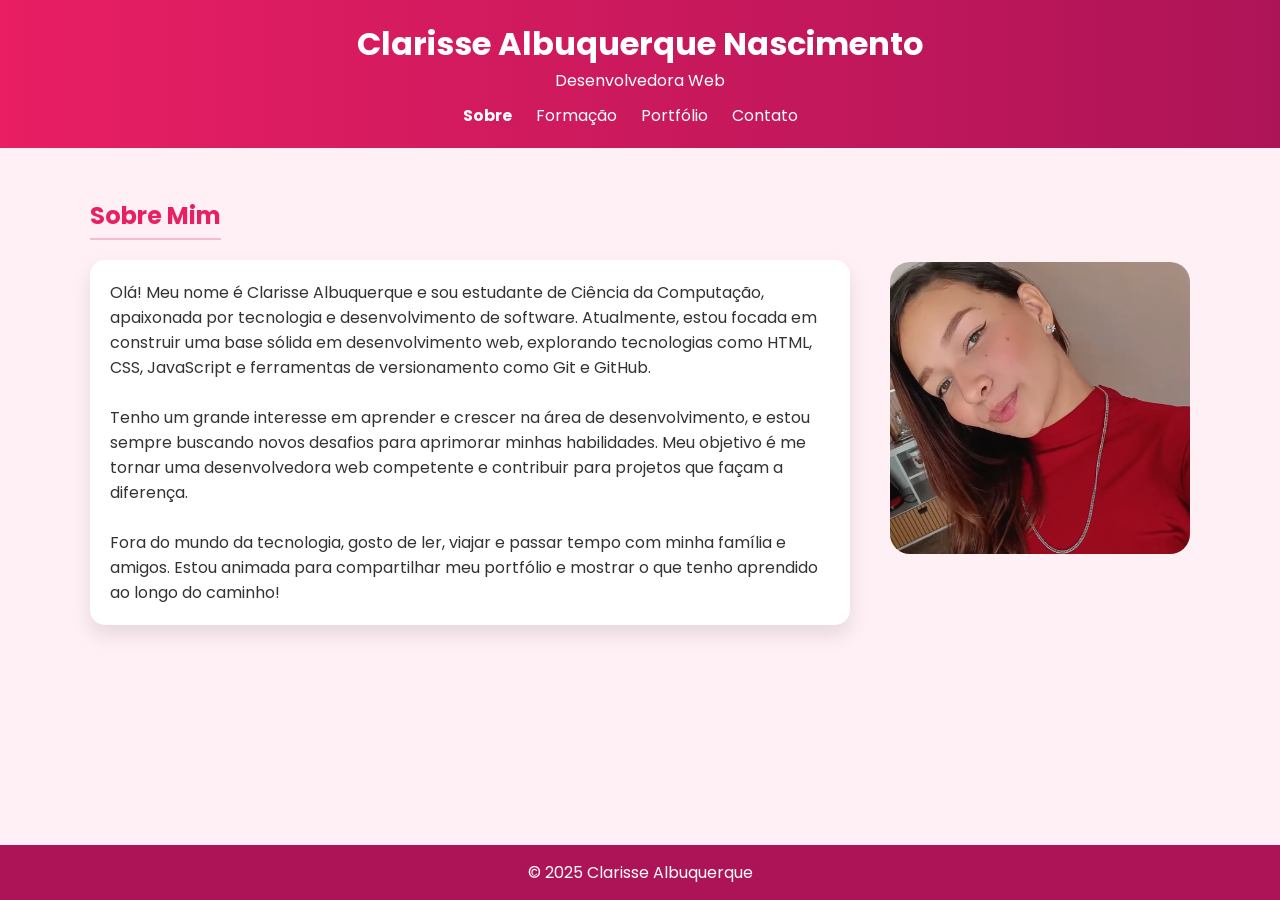
<file: index.html>
<!DOCTYPE html>
<html lang="pt-BR">

    <head>

        <meta charset="UTF-8">

        <!-- Nome que aparece na aba -->
        <title>Clarisse Albuquerque | Portfólio</title>

        <!-- Outros metadados -->
        <meta name="description"
            content="Portfólio de Clarisse Albuquerque - Desenvolvedora Web">
        <meta name="author" content="Clarisse Albuquerque">

        <!-- Importação do CSS -->
        <link rel="stylesheet" href="style.css">

        <!-- Fonte externa -->
        <link
            href="https://fonts.googleapis.com/css2?family=Poppins&display=swap"
            rel="stylesheet">
    </head>

    <body>

        <!-- ===== CABEÇALHO ===== -->
        <header class="main-header">
            <div class="container">
                <h1>Clarisse Albuquerque Nascimento</h1>
                <p class="subtitle">Desenvolvedora Web</p>

                <!-- Menu de navegação -->
                <nav>
                    <a href="index.html">Sobre</a>
                    <a href="formacao.html">Formação</a>
                    <a href="portfolio.html">Portfólio</a>
                    <a href="contato.html">Contato</a>
                </nav>
            </div>
        </header>

        <!-- ===== CONTEÚDO PRINCIPAL ===== -->
        <main class="container">

            <div class="sobre-grid">

                <!-- Área de texto -->
                <div class="sobre-texto">
                    <h2>Sobre Mim </h2>

                    <div class="card">
                        <p>Olá! Meu nome é Clarisse Albuquerque e sou estudante de Ciência da Computação, apaixonada por tecnologia e desenvolvimento de software. Atualmente, estou focada em construir uma base sólida em desenvolvimento web, explorando tecnologias como HTML, CSS, JavaScript e ferramentas de versionamento como Git e GitHub.</p>
                        <br>
                        <p>    Tenho um grande interesse em aprender e crescer na área de desenvolvimento, e estou sempre buscando novos desafios para aprimorar minhas habilidades. Meu objetivo é me tornar uma desenvolvedora web competente e contribuir para projetos que façam a diferença.</p>
                        <br>
                        <p>    Fora do mundo da tecnologia, gosto de ler, viajar e passar tempo com minha família e amigos. Estou animada para compartilhar meu portfólio e mostrar o que tenho aprendido ao longo do caminho!</p>
                    </div>
                </div>

                <!-- Área da imagem -->
                <div class="sobre-img">
                    <img src="img/perfil.png" alt="Foto de perfil">
                </div>

            </div>

        </main>

        <!-- ===== RODAPÉ ===== -->
        <footer>
            <p>© 2025 Clarisse Albuquerque</p>
        </footer>

        <!-- Script JS -->
        <script src="scripts.js"></script>

    </body>
</html>
</file>
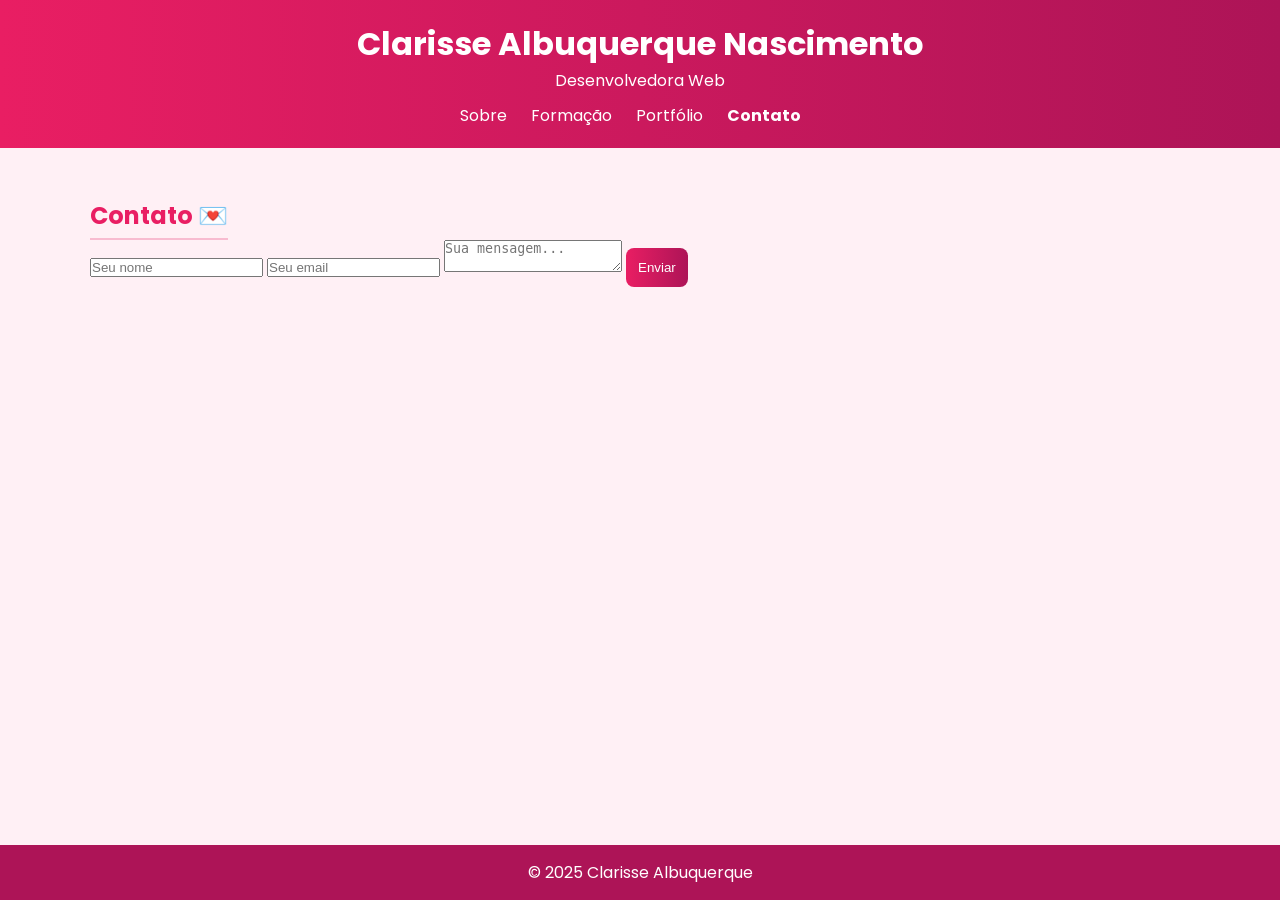
<file: contato.html>
<!DOCTYPE html>
<html lang="pt-BR">

<head>
    <!-- Configuração -->
    <meta charset="UTF-8">
    <title>Clarisse Albuquerque | Contato</title>

    <!-- CSS -->
    <link rel="stylesheet" href="style.css">

    <!-- Fonte -->
    <link href="https://fonts.googleapis.com/css2?family=Poppins&display=swap" rel="stylesheet">
</head>

<body>

    <!-- ===== CABEÇALHO ===== -->
    <header class="main-header">
        <div class="container">
            <h1>Clarisse Albuquerque Nascimento</h1>
            <p class="subtitle">Desenvolvedora Web</p>

            <nav>
                <a href="index.html">Sobre</a>
                <a href="formacao.html">Formação</a>
                <a href="portfolio.html">Portfólio</a>
                <a href="contato.html">Contato</a>
            </nav>
        </div>
    </header>

    <!-- ===== CONTEÚDO ===== -->
    <main class="container">

        <h2>Contato 💌</h2>

        <!-- Formulário -->
        <form>
            <input type="text" placeholder="Seu nome" required>
            <input type="email" placeholder="Seu email" required>
            <textarea placeholder="Sua mensagem..." required></textarea>
            <button type="submit">Enviar</button>
        </form>

    </main>

    <!-- ===== RODAPÉ ===== -->
    <footer>
        <p>© 2025 Clarisse Albuquerque</p>
    </footer>

    <!-- Script -->
    <script src="scripts.js"></script>

</body>
</html>
</file>
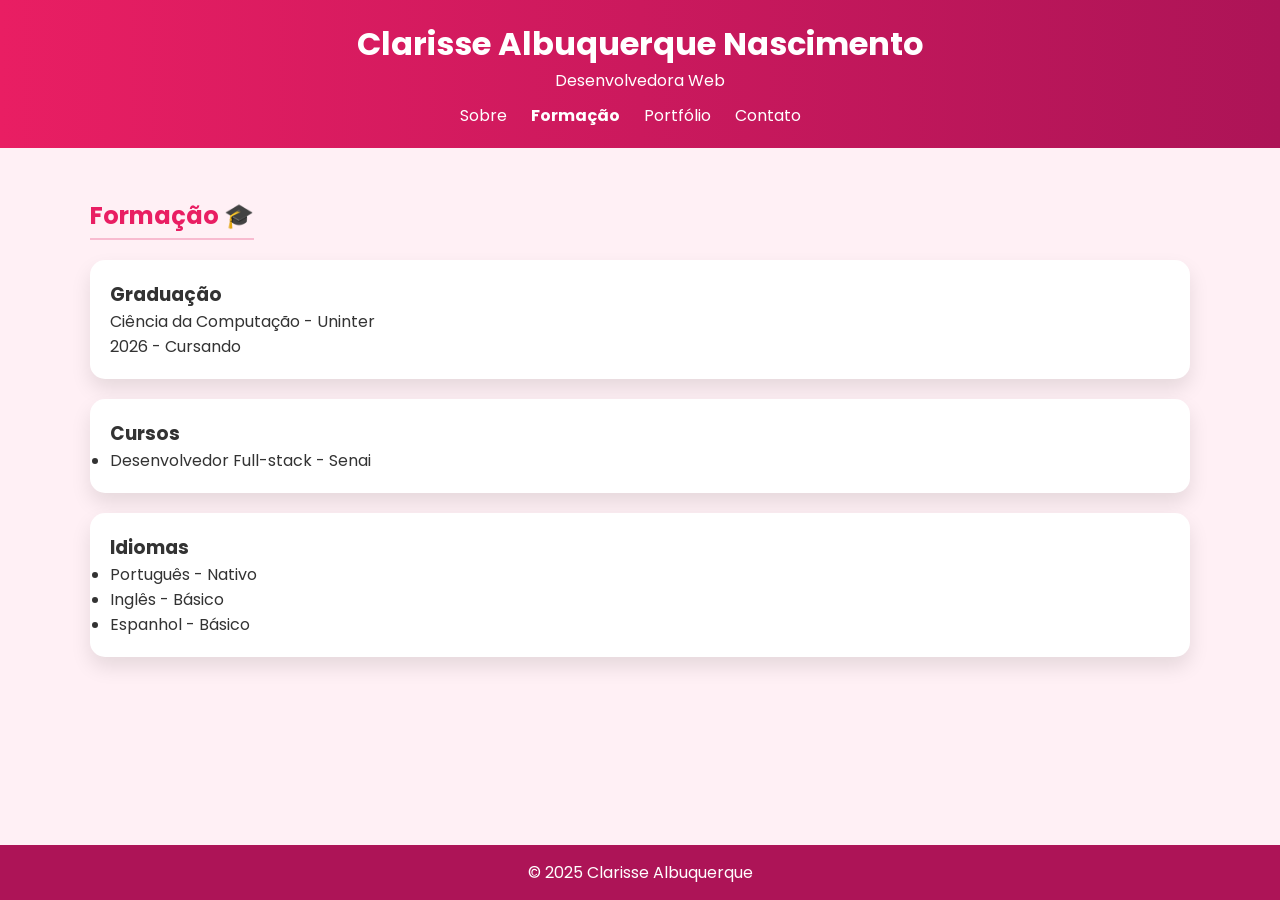
<file: formacao.html>
<!DOCTYPE html>
<html lang="pt-BR">

<head>
    <!-- Configuração da página -->
    <meta charset="UTF-8">
    <title>Clarisse Albuquerque | Formação</title>

    <!-- CSS -->
    <link rel="stylesheet" href="style.css">

    <!-- Fonte -->
    <link href="https://fonts.googleapis.com/css2?family=Poppins&display=swap" rel="stylesheet">
</head>

<body>

    <!-- ===== CABEÇALHO ===== -->
    <header class="main-header">
        <div class="container">
            <h1>Clarisse Albuquerque Nascimento</h1>
            <p class="subtitle">Desenvolvedora Web</p>

            <nav>
                <a href="index.html">Sobre</a>
                <a href="formacao.html">Formação</a>
                <a href="portfolio.html">Portfólio</a>
                <a href="contato.html">Contato</a>
            </nav>
        </div>
    </header>

    <!-- ===== CONTEÚDO ===== -->
    <main class="container">

        <h2>Formação 🎓</h2>

        <!-- Bloco de graduação -->
        <div class="card">
            <h3>Graduação</h3>
            <p>Ciência da Computação - Uninter</p>
            <p>2026 - Cursando</p>
        </div>  

        <!-- Bloco de cursos -->
        <div class="card">
            <h3>Cursos</h3>
            <ul>
                <li>Desenvolvedor Full-stack - Senai</li>
            </ul>
        </div>

        <!-- Bloco de idiomas -->
        <div class="card">
            <h3>Idiomas</h3>
            <ul>
                <li>Português - Nativo</li>
                <li>Inglês - Básico</li>
                <li>Espanhol - Básico</li>
            </ul>
        </div>

    </main>

    <!-- ===== RODAPÉ ===== -->
    <footer>
        <p>© 2025 Clarisse Albuquerque</p>
    </footer>

    <!-- Script -->
    <script src="scripts.js"></script>

</body>
</html>
</file>
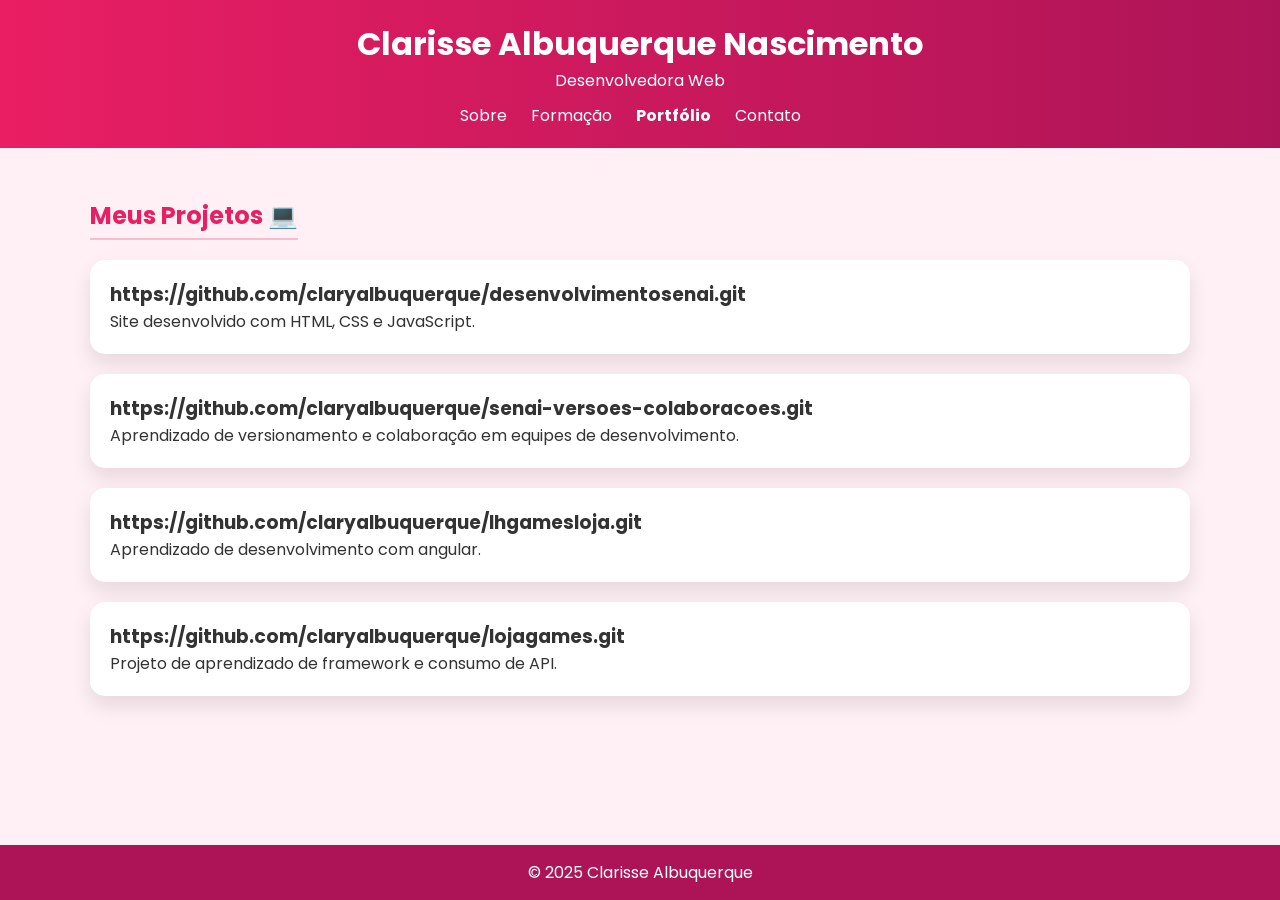
<file: portfolio.html>
<!DOCTYPE html>
<html lang="pt-BR">

<head>
    <!-- Configuração -->
    <meta charset="UTF-8">
    <title>Clarisse Albuquerque | Portfólio</title>

    <!-- CSS -->
    <link rel="stylesheet" href="style.css">

    <!-- Fonte -->
    <link href="https://fonts.googleapis.com/css2?family=Poppins&display=swap" rel="stylesheet">
</head>

<body>
    
    <!-- ===== CABEÇALHO ===== -->
    <header class="main-header">
        <div class="container">
            <h1>Clarisse Albuquerque Nascimento</h1>
            <p class="subtitle">Desenvolvedora Web</p>

            <nav>
                <a href="index.html">Sobre</a>
                <a href="formacao.html">Formação</a>
                <a href="portfolio.html">Portfólio</a>
                <a href="contato.html">Contato</a>
            </nav>
        </div>
    </header>

    <!-- ===== CONTEÚDO ===== -->
    <main class="container">

        <h2>Meus Projetos 💻</h2>

        <!-- Projeto 1 -->
        <div class="card">
            <h3>https://github.com/claryalbuquerque/desenvolvimentosenai.git</h3>
            <p>Site desenvolvido com HTML, CSS e JavaScript.</p>
        </div>

        <!-- Projeto 2 -->
        <div class="card">
            <h3>https://github.com/claryalbuquerque/senai-versoes-colaboracoes.git</h3>
            <p>Aprendizado de versionamento e colaboração em equipes de desenvolvimento.</p>
        </div>

        <!-- Projeto 3 -->
        <div class="card">
            <h3>https://github.com/claryalbuquerque/lhgamesloja.git</h3>
            <p>Aprendizado de desenvolvimento com angular.</p>
        </div>

        <!-- Projeto 4 -->
        <div class="card">
            <h3>https://github.com/claryalbuquerque/lojagames.git</h3>
            <p>Projeto de aprendizado de framework e consumo de API.</p>
        </div>

    </main>

    <!-- ===== RODAPÉ ===== -->
    <footer>
        <p>© 2025 Clarisse Albuquerque</p>
    </footer>

    <!-- Script -->
    <script src="scripts.js"></script>

</body>
</html>
</file>
<file: style.css>
* {
    margin: 0;
    padding: 0;
    box-sizing: border-box;
}

html, body {
    height: 100%;
}

body {
    display: flex;
    flex-direction: column;
    font-family: 'Poppins', sans-serif;
    background: #fff0f5;
    color: #333;
    opacity: 0;
    transition: 0.6s;
}

.main-header {
    text-align: center;
    background: linear-gradient(90deg, #e91e63, #ad1457);
    color: #fff;
    padding: 20px 0;
}

.container {
    width: 90%;
    max-width: 1100px;
    margin: auto;
    position: center;
}

nav {
    margin-top: 10px;
}

nav a {
    color: #fff;
    margin-right: 20px;
    text-decoration: none;
    position: relative;
}

nav a::after {
    content: "";
    width: 0;
    height: 2px;
    background: #fff;
    position: absolute;
    bottom: -5px;
    left: 0;
    transition: .3s;
}

nav a:hover::after {
    width: 100%;
}

main {
    flex : 1;
    padding: 50px 0;
}

h2 {
    color: #e91e63;
    border-bottom: 2px solid #f8bbd0;
    display: inline-block;
    padding-bottom: 5px;
    position: center;
}

.sobre-grid {
    display: flex;
    gap: 40px;
    align-items: center;
}

.sobre-img img {
    max-width: 300px;
    border-radius: 20px;
}

.card {
    background: #fff;
    padding: 20px;
    border-radius: 15px;
    margin-top: 20px;
    box-shadow: 0 10px 20px rgba(0, 0, 0, .1);
}

button {
    background: linear-gradient(90deg, #e91e63, #ad1457);
    color: #fff;
    border: none;
    padding: 12px;
    border-radius: 8px;
}

footer {
    background: #ad1457;
    color: #fff;
    text-align: center;
    padding: 15px;
    margin-top: 40px;
}

@media(max-width:768px) {
    .sobre-grid {
        flex-direction: column;
    }
}
</file>
